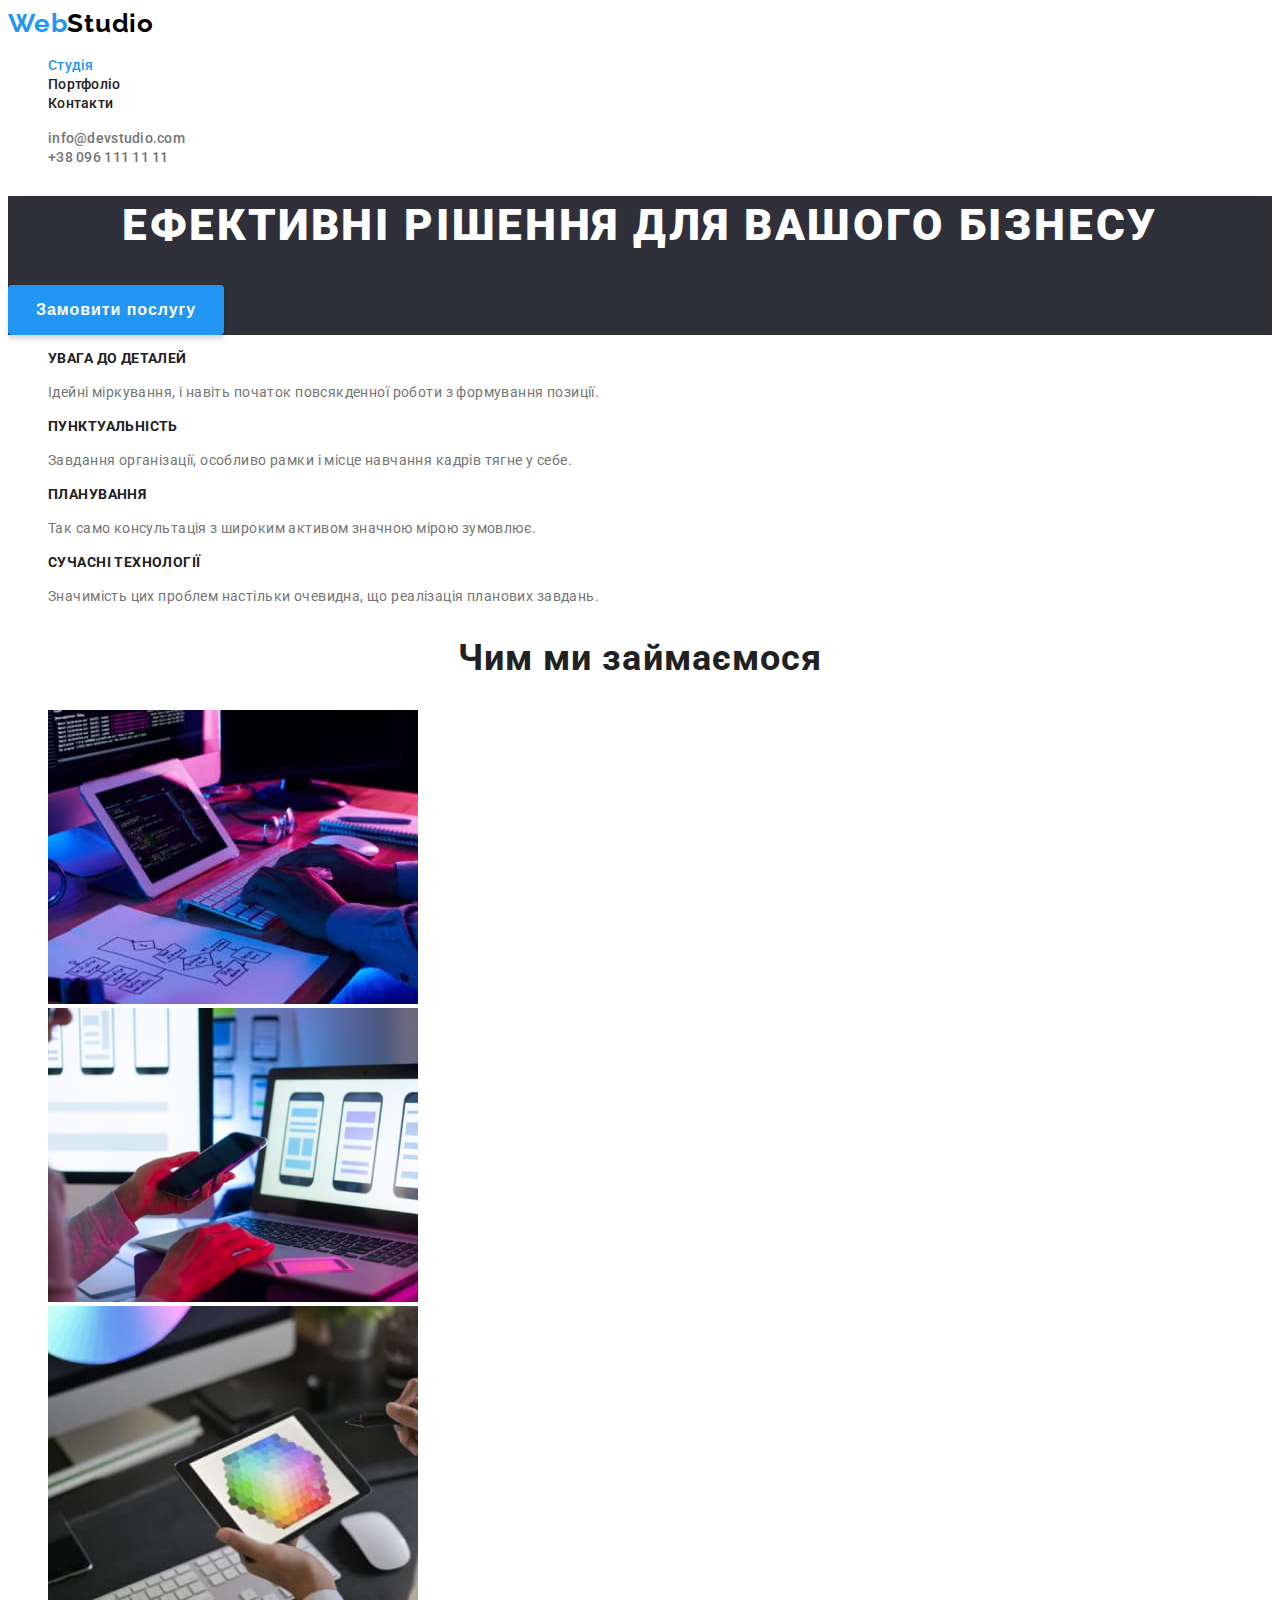
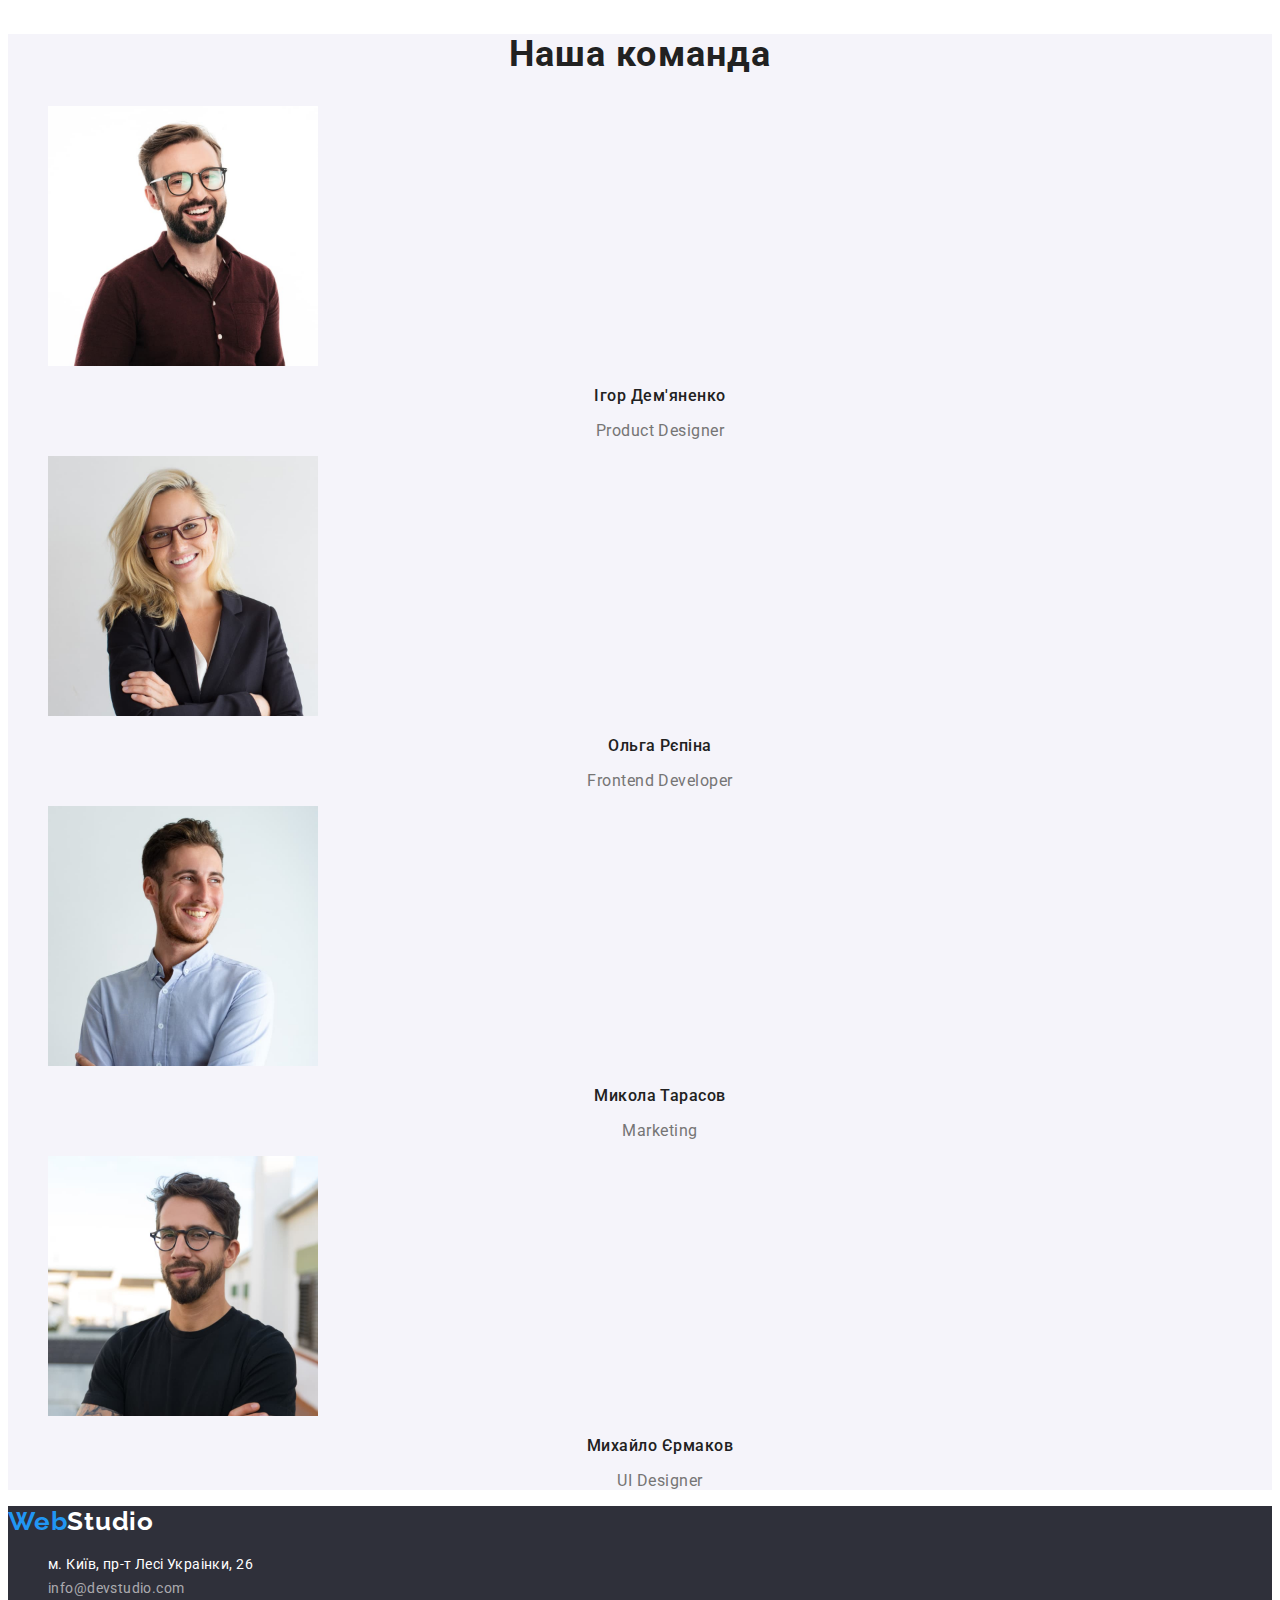
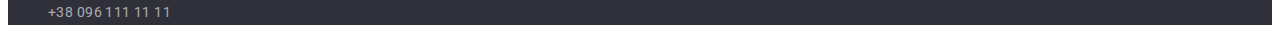
<file: index.html>
<!DOCTYPE html>
<html lang="uk">
  <head>
    <meta charset="UTF-8" />
    <meta http-equiv="X-UA-Compatible" content="IE=edge" />
    <meta name="viewport" content="width=device-width, initial-scale=1.0" />
    <link rel="preconnect" href="https://fonts.googleapis.com" />
    <link rel="preconnect" href="https://fonts.gstatic.com" crossorigin />
    <link
      href="https://fonts.googleapis.com/css2?family=Raleway:wght@700&family=Roboto:wght@400;500;700&display=swap"
      rel="stylesheet"
    />

    <link rel="stylesheet" href="css/styles.css" />
    <title>Portfolio</title>
  </head>
  <body>
    <header>
      <a href="./index.html" class="logo">
        <span class="logo-blue-text">Web</span>Studio
      </a>
      <nav class="nav">
        <ul class="site-navigation-links">
          <li><a href="./index.html" class="nav-link current">Студія</a></li>
          <li><a href="./portfolio.html" class="nav-link">Портфоліо</a></li>
          <li><a href="#" class="nav-link">Контакти</a></li>
        </ul>
      </nav>
      <ul class="site-navigation-links">
        <li>
          <a href="mailto:info@devstudio.com" class="nav-link-email"
            >info@devstudio.com</a
          >
        </li>
        <li>
          <a href="tel:+380961111111" class="nav-link-tel">+38 096 111 11 11</a>
        </li>
      </ul>
    </header>
    <main>
      <section class="section-one">
        <h1 class="title">Ефективні рішення для вашого бізнесу</h1>
        <button type="button" class="section-one-button">
          Замовити послугу
        </button>
      </section>
      <section class="section-two">
        <h2 hidden>Наші переваги</h2>
        <ul class="advantages">
          <li>
            <h3 class="advantages-title">УВАГА ДО ДЕТАЛЕЙ</h3>
            <p class="advantages-description">
              Ідейні міркування, і навіть початок повсякденної роботи з
              формування позиції.
            </p>
          </li>
          <li>
            <h3 class="advantages-title">ПУНКТУАЛЬНІСТЬ</h3>
            <p class="advantages-description">
              Завдання організації, особливо рамки і місце навчання кадрів тягне
              у себе.
            </p>
          </li>
          <li>
            <h3 class="advantages-title">ПЛАНУВАННЯ</h3>
            <p class="advantages-description">
              Так само консультація з широким активом значною мірою зумовлює.
            </p>
          </li>
          <li>
            <h3 class="advantages-title">СУЧАСНІ ТЕХНОЛОГІЇ</h3>
            <p class="advantages-description">
              Значимість цих проблем настільки очевидна, що реалізація планових
              завдань.
            </p>
          </li>
        </ul>
      </section>
      <section class="section-three">
        <h2 class="services-title">Чим ми займаємося</h2>
        <ul class="services">
          <li><img src="images/box-1.jpg" alt="our services" width="370" /></li>
          <li><img src="images/box-2.jpg" alt="our services" width="370" /></li>
          <li><img src="images/box-3.jpg" alt="our services" width="370" /></li>
        </ul>
      </section>
      <section class="section-four">
        <h2 class="team-title">Наша команда</h2>
        <ul class="team">
          <li>
            <img src="images/Igor.jpg" alt="Ігор Дем'яненко" width="270" />
            <h3 class="team-member">Ігор Дем'яненко</h3>
            <p class="team-member-profession">Product Designer</p>
          </li>
          <li>
            <img src="images/Olga.jpg" alt="Ольга Рєпіна" width="270" />
            <h3 class="team-member">Ольга Рєпіна</h3>
            <p class="team-member-profession">Frontend Developer</p>
          </li>
          <li>
            <img src="images/Mykola.jpg" alt="Микола Тарасов" width="270" />
            <h3 class="team-member">Микола Тарасов</h3>
            <p class="team-member-profession">Marketing</p>
          </li>
          <li>
            <img src="images/Mykhailo.jpg" alt="Михайло Єрмаков" width="270" />
            <h3 class="team-member">Михайло Єрмаков</h3>
            <p class="team-member-profession">UI Designer</p>
          </li>
        </ul>
      </section>
    </main>
    <footer class="footer">
      <a href="./index.html" class="logo logo-footer">
        <span class="logo-blue-text">Web</span>Studio
      </a>
      <address>
        <ul class="address">
          <li>
            <a
              href="https://goo.gl/maps/CPtrU1FHBa2aNyZL9"
              target="_blank"
              rel="noopener noreferrer nofollow"
              class="address-link"
              >м. Київ, пр-т Лесі Украінки, 26</a
            >
          </li>
          <li>
            <a href="mailto:info@devstudio.com" class="address-link-email"
              >info@devstudio.com</a
            >
          </li>
          <li>
            <a href="tel:+380961111111" class="address-link-tel"
              >+38 096 111 11 11</a
            >
          </li>
        </ul>
      </address>
    </footer>
  </body>
</html>
</file>
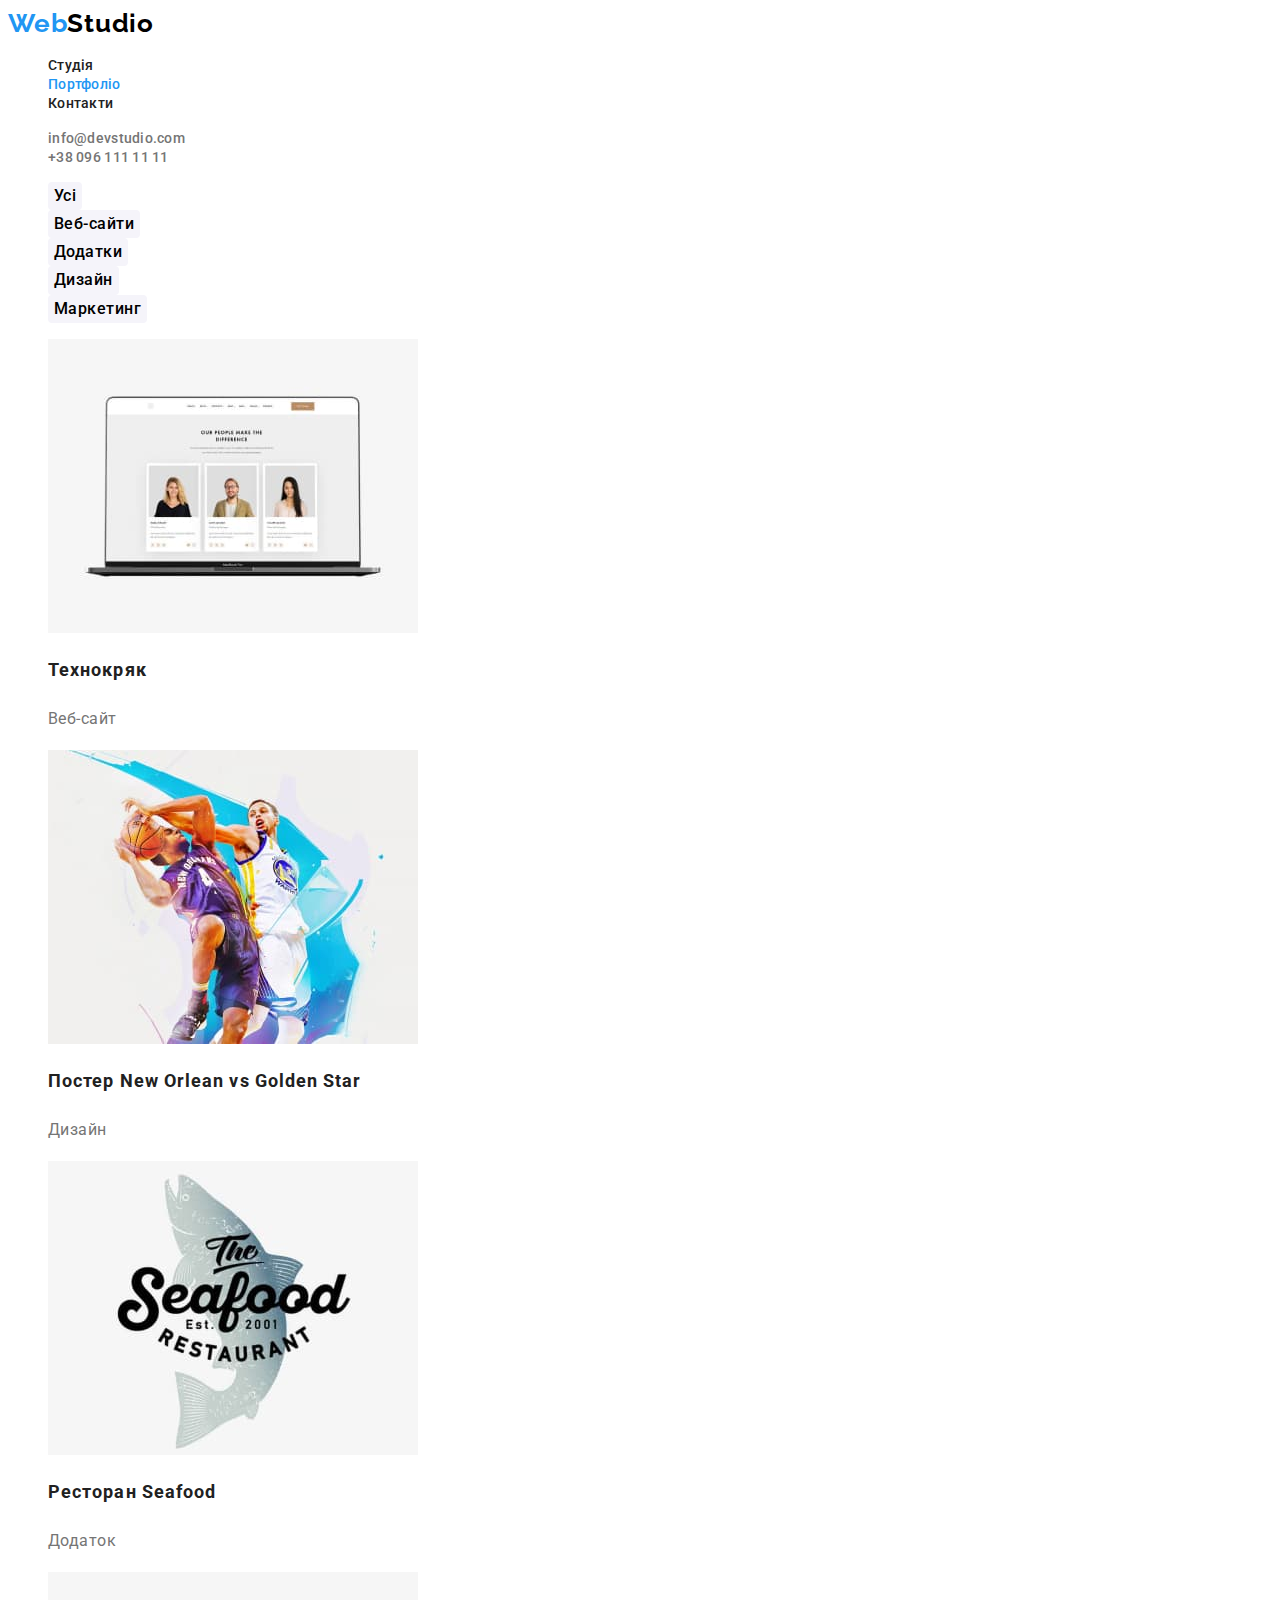
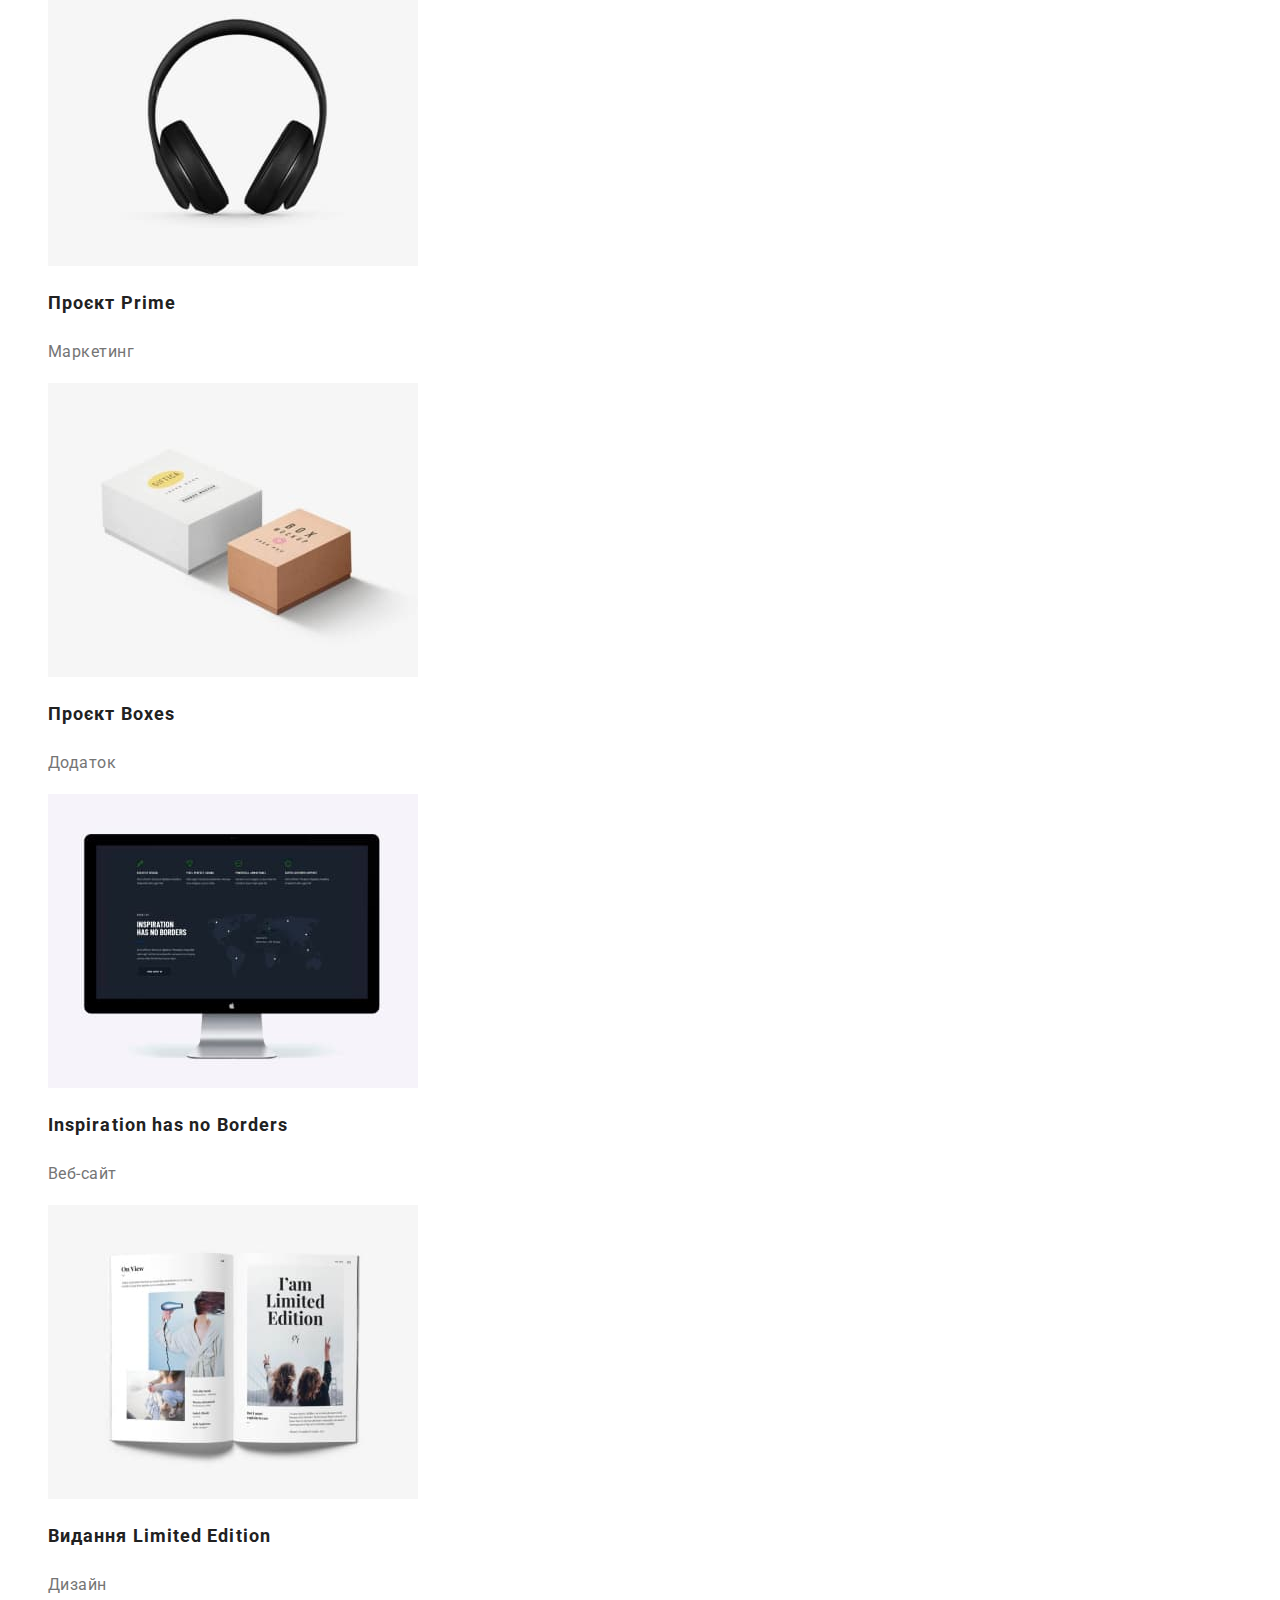
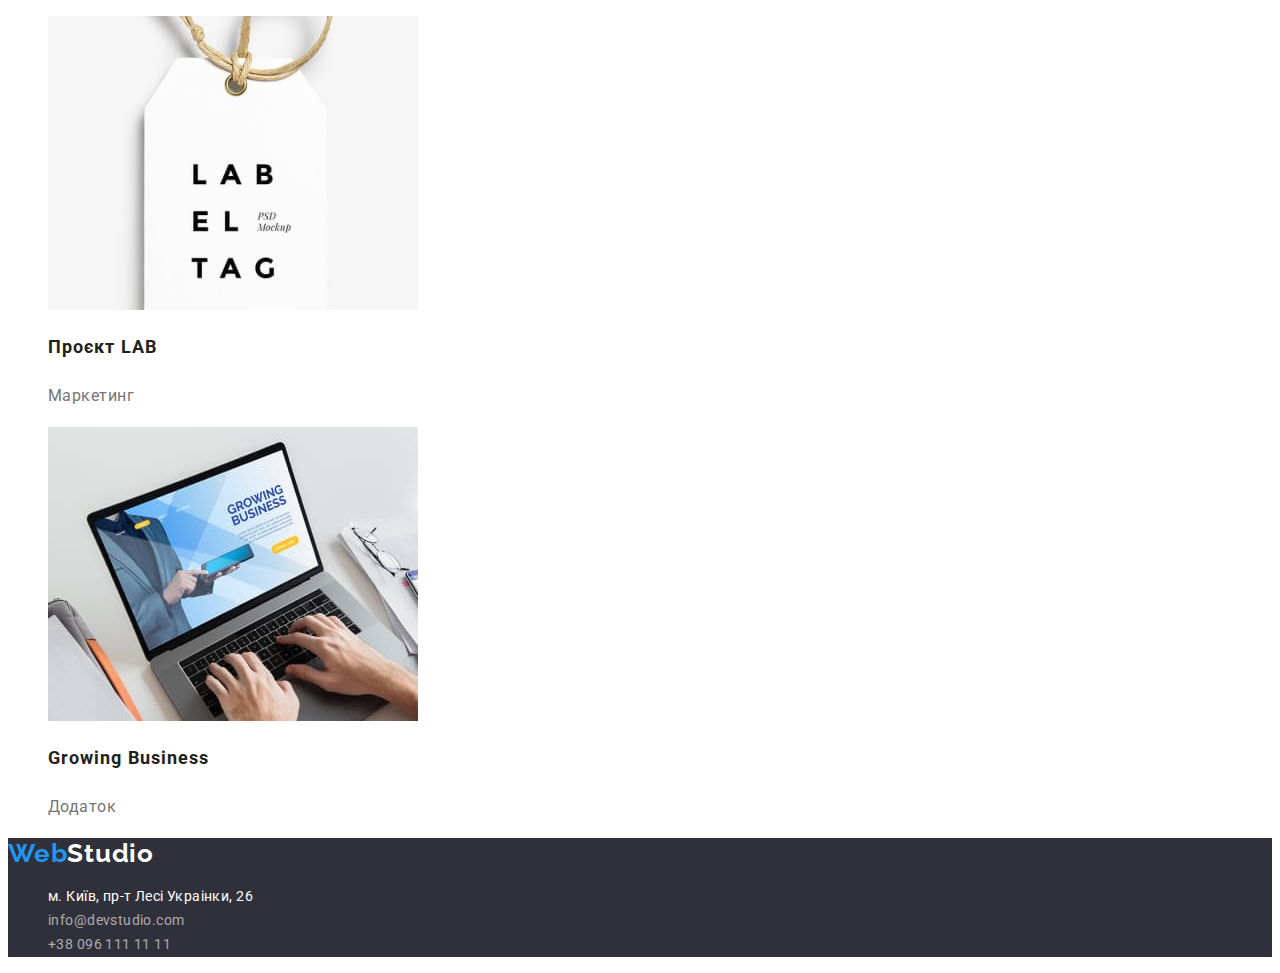
<file: portfolio.html>
<!DOCTYPE html>
<html lang="uk">
  <head>
    <meta charset="UTF-8" />
    <meta http-equiv="X-UA-Compatible" content="IE=edge" />
    <meta name="viewport" content="width=device-width, initial-scale=1.0" />
    <link rel="preconnect" href="https://fonts.googleapis.com" />
    <link rel="preconnect" href="https://fonts.gstatic.com" crossorigin />
    <link
      href="https://fonts.googleapis.com/css2?family=Raleway:wght@700&family=Roboto:wght@400;500;700&display=swap"
      rel="stylesheet"
    />

    <link rel="stylesheet" href="css/styles.css" />
    <title>Portfolio</title>
  </head>
  <body>
    <header>
      <a href="./index.html" class="logo">
        <span class="logo-blue-text">Web</span>Studio
      </a>
      <nav class="nav">
        <ul class="site-navigation-links">
          <li><a href="./index.html" class="nav-link">Студія</a></li>
          <li>
            <a href="./portfolio.html" class="nav-link current">Портфоліо</a>
          </li>
          <li><a href="#" class="nav-link">Контакти</a></li>
        </ul>
      </nav>
      <ul class="site-navigation-links">
        <li>
          <a href="mailto:info@devstudio.com" class="nav-link-email"
            >info@devstudio.com</a
          >
        </li>
        <li>
          <a href="tel:+380961111111" class="nav-link-tel">+38 096 111 11 11</a>
        </li>
      </ul>
    </header>
    <main>
      <section class="portfolio">
        <h1 hidden>Наші роботи</h1>
        <ul class="filter">
          <li><button type="button" class="filter-button">Усі</button></li>
          <li>
            <button type="button" class="filter-button">Веб-сайти</button>
          </li>
          <li><button type="button" class="filter-button">Додатки</button></li>
          <li><button type="button" class="filter-button">Дизайн</button></li>
          <li>
            <button type="button" class="filter-button">Маркетинг</button>
          </li>
        </ul>
        <ul class="portfolio-examples">
          <li>
            <img src="./images/project-1.jpg" alt="Технокряк" width="370" />
            <h2 class="portfolio-title">Технокряк</h2>
            <p class="portfolio-description">Веб-сайт</p>
          </li>
          <li>
            <img
              src="./images/project-2.jpg"
              alt="Постер New Orlean vs Golden Star"
              width="370"
            />
            <h2 class="portfolio-title">Постер New Orlean vs Golden Star</h2>
            <p class="portfolio-description">Дизайн</p>
          </li>
          <li>
            <img
              src="./images/project-3.jpg"
              alt="Ресторан Seafood"
              width="370"
            />
            <h2 class="portfolio-title">Ресторан Seafood</h2>
            <p class="portfolio-description">Додаток</p>
          </li>
          <li>
            <img src="./images/project-4.jpg" alt="Проєкт Prime" width="370" />
            <h2 class="portfolio-title">Проєкт Prime</h2>
            <p class="portfolio-description">Маркетинг</p>
          </li>
          <li>
            <img src="./images/project-5.jpg" alt="Проєкт Boxes" width="370" />
            <h2 class="portfolio-title">Проєкт Boxes</h2>
            <p class="portfolio-description">Додаток</p>
          </li>
          <li>
            <img
              src="./images/project-6.jpg"
              alt="Inspiration has no Borders"
              width="370"
            />
            <h2 class="portfolio-title">Inspiration has no Borders</h2>
            <p class="portfolio-description">Веб-сайт</p>
          </li>
          <li>
            <img
              src="./images/project-7.jpg"
              alt="Видання Limited Edition"
              width="370"
            />
            <h2 class="portfolio-title">Видання Limited Edition</h2>
            <p class="portfolio-description">Дизайн</p>
          </li>
          <li>
            <img src="./images/project-8.jpg" alt="Проєкт LAB" width="370" />
            <h2 class="portfolio-title">Проєкт LAB</h2>
            <p class="portfolio-description">Маркетинг</p>
          </li>
          <li>
            <img
              src="./images/project-9.jpg"
              alt="Growing Business"
              width="370"
            />
            <h2 class="portfolio-title">Growing Business</h2>
            <p class="portfolio-description">Додаток</p>
          </li>
        </ul>
      </section>
    </main>
    <footer class="footer">
      <a href="./index.html" class="logo logo-footer">
        <span class="logo-blue-text">Web</span>Studio
      </a>
      <address>
        <ul class="address">
          <li>
            <a
              href="https://goo.gl/maps/CPtrU1FHBa2aNyZL9"
              target="_blank"
              rel="noopener noreferrer nofollow"
              class="address-link"
              >м. Київ, пр-т Лесі Украінки, 26</a
            >
          </li>
          <li>
            <a href="mailto:info@devstudio.com" class="address-link-email"
              >info@devstudio.com</a
            >
          </li>
          <li>
            <a href="tel:+380961111111" class="address-link-tel"
              >+38 096 111 11 11</a
            >
          </li>
        </ul>
      </address>
    </footer>
  </body>
</html>
</file>
<file: css/styles.css>
:root {
  --logo-color: #000;
  --text-color: #212121;
  --link-color: #2196f3;
  --button-color: #188ce8;
  --primary-white-color: #ffffff;
  --primary-text-color: #757575;
  --primary-background-color: #f5f4fa;
  --secondary-backgroung-color: #2f303a;
}

/* Body */
body {
  color: var(--text-color);
  background-color: var(--primary-white-color);
  font-family: "Roboto", sans-serif;
}

/* logo */
.logo {
  font-family: "Raleway", sans-serif;
  font-weight: 700;
  font-size: 26px;
  line-height: 1.2;
  letter-spacing: 0.03em;
  text-decoration: none;
  color: var(--logo-color);
}
.logo-blue-text {
  color: var(--link-color);
}

/* navigation */
.site-navigation-links {
  list-style: none;
}
.nav-link {
  font-weight: 500;
  font-size: 14px;
  line-height: 1.14;
  letter-spacing: 0.02em;
  text-decoration: none;
  color: var(--text-color);
}

.current {
  color: #2196f3;
}

.nav-link-email,
.nav-link-tel {
  font-weight: 500;
  font-size: 14px;
  line-height: 1.14;
  letter-spacing: 0.02em;
  text-decoration: none;
  color: var(--primary-text-color);
}

.nav-link:hover,
.nav-link-email:hover,
.nav-link-tel:hover,
.nav-link:focus,
.nav-link-email:focus,
.nav-link-tel:focus {
  color: var(--link-color);
}

/* index.html main */
/* section 1 */
.section-one {
  background-color: var(--secondary-backgroung-color);
}

.title {
  font-size: 44px;
  font-weight: 900;
  line-height: 1.36;
  letter-spacing: 0.06em;
  text-align: center;
  text-transform: uppercase;
  color: var(--primary-white-color);
}

.section-one-button {
  width: 216px;
  height: 50px;
  background: var(--link-color);
  box-shadow: 0px 4px 4px rgba(0, 0, 0, 0.15);
  border: none;
  border-radius: 4px;
  font-size: 16px;
  font-weight: 700;
  line-height: 1.88;
  letter-spacing: 0.06em;
  text-align: center;
  color: var(--primary-white-color);
  cursor: pointer;
}

.section-one-button:hover {
  background: var(--button-color);
}

/* section 2 */

.advantages {
  list-style: none;
}
.advantages-title {
  font-size: 14px;
  font-weight: 700;
  line-height: 1.14;
  letter-spacing: 0.03em;
  text-align: left;
}

.advantages-description {
  font-size: 14px;
  line-height: 1.71;
  letter-spacing: 0.03em;
  color: var(--primary-text-color);
}

/* section 3 */
.services-title,
.team-title {
  font-weight: 700;
  font-size: 36px;
  line-height: 1.16;
  text-align: center;
  letter-spacing: 0.03em;
}

.services {
  list-style: none;
}

/* section 4 */
.section-four {
  background: var(--primary-background-color);
}
.team {
  list-style: none;
}

.team-member {
  font-weight: 500;
  font-size: 16px;
  line-height: 1.19;
  text-align: center;
  letter-spacing: 0.03em;
}

.team-member-profession {
  font-size: 16px;
  line-height: 1.19;
  text-align: center;
  letter-spacing: 0.03em;
  color: var(--primary-text-color);
}

/* footer */

.footer {
  background-color: var(--secondary-backgroung-color);
}

.logo-footer {
  color: var(--primary-white-color);
}

.address {
  list-style: none;
}

.address-link {
  font-size: 14px;
  line-height: 1.71;
  letter-spacing: 0.03em;
  color: var(--primary-white-color);
  text-decoration: none;
  font-style: normal;
}

.address-link-email,
.address-link-tel {
  font-size: 14px;
  line-height: 1.71;
  letter-spacing: 0.03em;
  color: rgba(255, 255, 255, 0.6);
  text-decoration: none;
  font-style: normal;
}

.address-link:hover,
.address-link-email:hover,
.address-link-tel:hover,
.address-link:focus,
.address-link-email:focus,
.address-link-tel:focus {
  color: var(--link-color);
}

/* portfolio styles  */

.filter {
  list-style: none;
}

.filter-button {
  font-family: inherit;
  background: var(--primary-background-color);
  border: none;
  border-radius: 4px;
  font-weight: 500;
  font-size: 16px;
  line-height: 1.63;
  text-align: center;
  letter-spacing: 0.03em;
  cursor: pointer;
}

.filter-button:hover,
.filter-button:focus {
  color: var(--primary-white-color);
  background: var(--link-color);
  box-shadow: 0px 3px 1px rgba(0, 0, 0, 0.1), 0px 1px 2px rgba(0, 0, 0, 0.08),
    0px 2px 2px rgba(0, 0, 0, 0.12);
  border-radius: 4px;
}

.portfolio-examples {
  list-style: none;
}

.portfolio-title {
  font-weight: 700;
  font-size: 18px;
  line-height: 2;
  letter-spacing: 0.06em;
}

.portfolio-description {
  font-size: 16px;
  line-height: 1.88;
  letter-spacing: 0.03em;
  color: var(--primary-text-color);
}
</file>
